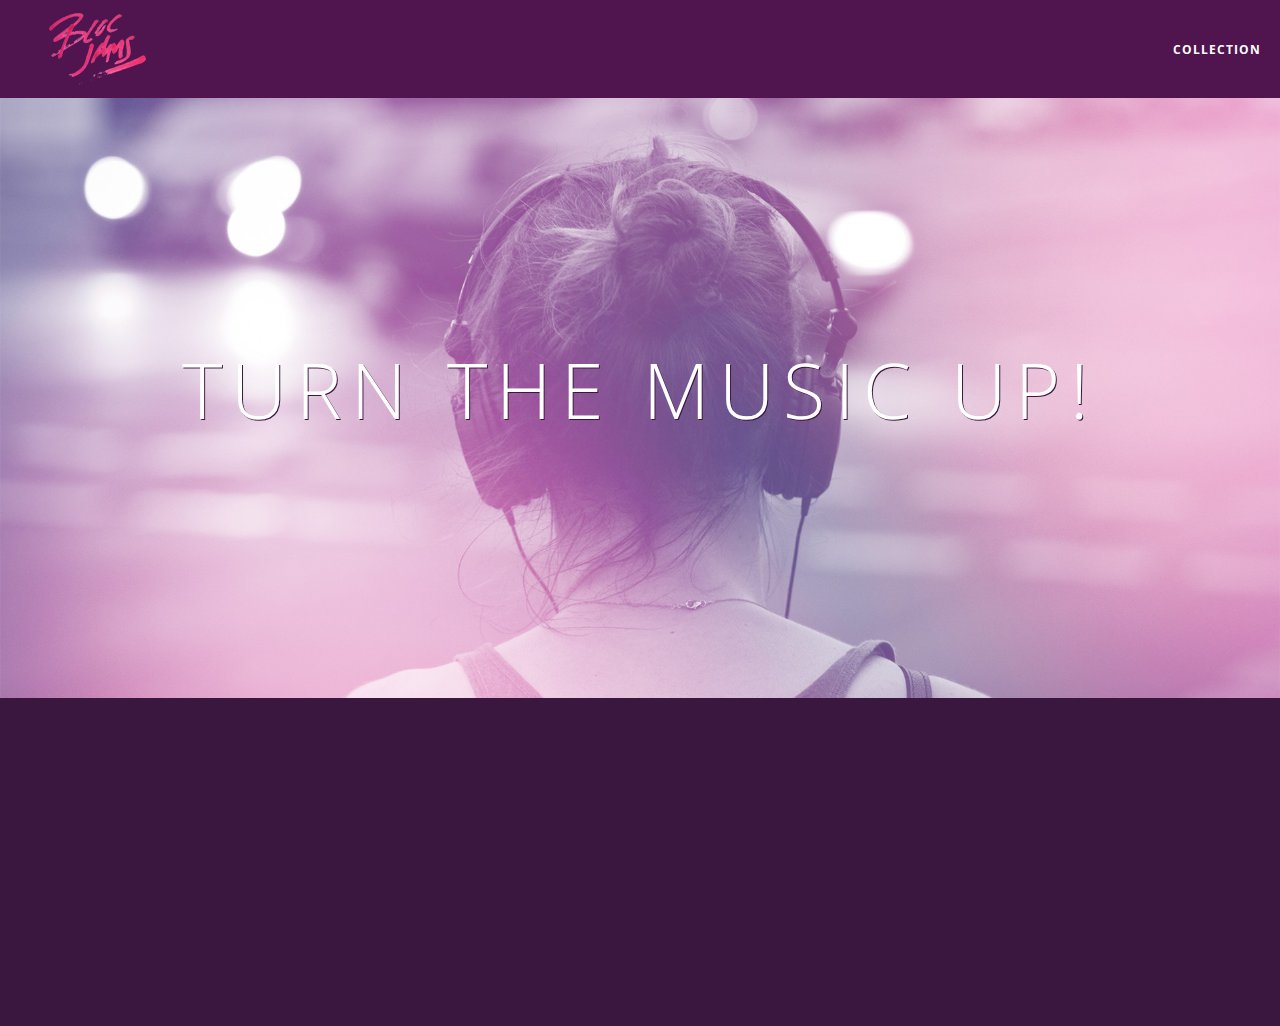
<file: index.html>
<!DOCTYPE html>


<html>
    <head>
        <title>Bloc Jams</title>
        <meta name="viewport" content="width=device-width, initial-scale=1">
        <link rel="stylesheet" type="text/css" href="http://fonts.googleapis.com/css?family=Open+Sans:400,800,600,700,300">
        <link rel="stylesheet" type="text/css" href="http://code.ionicframework.com/ionicons/2.0.1/css/ionicons.min.css">
        <link rel="stylesheet" type="text/css" href="styles/normalize.css">
        <link rel="stylesheet" type="text/css" href="styles/main.css">
        <link rel="stylesheet" type="text/css" href="styles/landing.css">
    </head>
    <body class="landing">
        <nav class="navbar"><!-- nav bar -->
            <a href="index.html" class="logo">
                <img src="assets/images/bloc_jams_logo.png" alt="bloc jams logo">
            </a>
            <div class="links-container">
                <a href="collection.html" class="navbar-link">collection</a>
            </div>
        </nav>
        
        <section class="hero-content"> <!-- hero content -->
            <h1 class="hero-title">Turn the music up!</h1>
        </section>
        <section class="selling-points container clearfix"> <!-- selling points -->
            <div class="point column third">
                <span class="ion-music-note"></span>
                <h5 class="point-title">Choose your music</h5>
                <p class="point-description">The world is full of music; why should you have to listen to music that someone else chose?</p>
            </div>
            <div class="point column third">
                <span class="ion-radio-waves"></span>
                <h5 class="point-title">Unlimited, streaming, ad-free</h5>
                <p class="point-description">No arbitrary limits. No distractions.</p>    
            </div>
            <div class="point column third">
                <span class="ion-iphone"></span>
                <h5 class="point-title">Mobile enabled</h5>
                <p class="point-description">Listen to your music on the go. This streaming service is available on all mobile platforms.</p>
            </div>
        </section>
        <script src="scripts/utilities.js"></script>
        <script src="https://code.jquery.com/jquery-2.1.3.min.js"></script>
        <script src="scripts/landing.js"></script>
    </body>
</html>
</file>
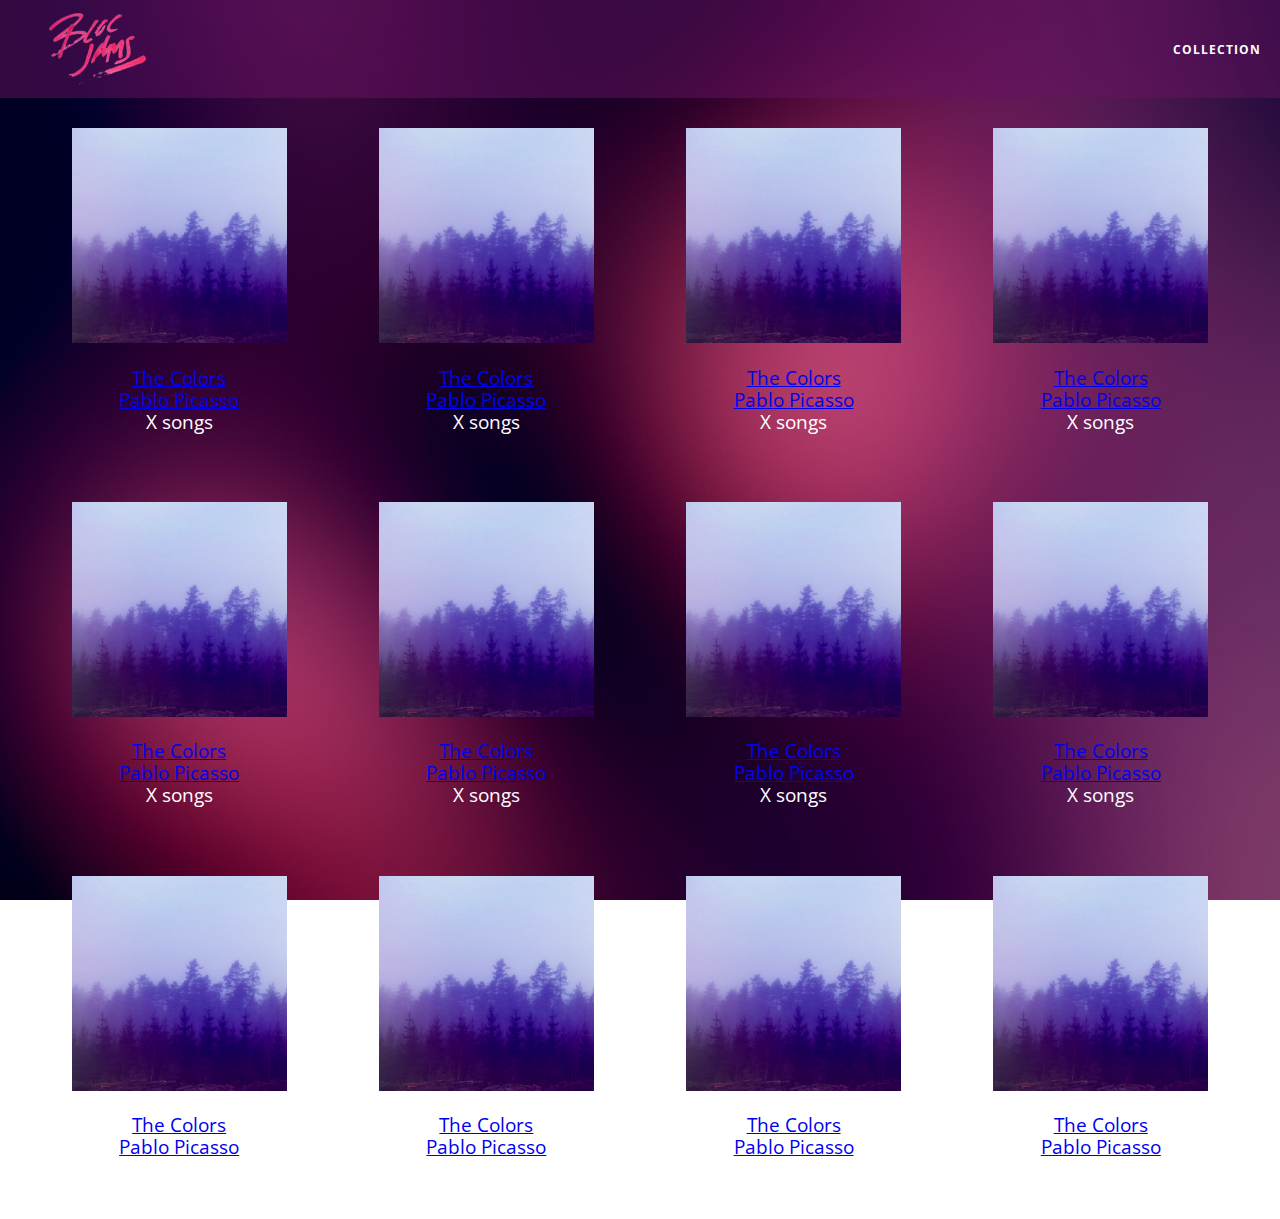
<file: collection.html>
<!DOCTYPE html>
<html>
    <head>
    <title>Bloc Jams</title>
        <meta name = "viewport" content="width=device-width, initial-scale=1">
        <link rel="stylesheet" type="text/css" href="http://fonts.googleapis.com/css?family=Open+Sans:400,800,600,700,300">
        <link rel="stylesheet" type="text/css" href="http://code.ionicframework.com/ionicons/2.0.1/css/ionicons.min.css">
        <link rel="stylesheet" type="text/css" href="styles/normalize.css">
        <link rel="stylesheet" type="text/css" href="styles/main.css">
        <link rel="stylesheet" type="text/css" href="styles/collection.css">    
    </head>
    <body class="collection">
        <nav class="navbar"> <!-- nav bar -->
            <a href="index.html" class="logo">
                <img src="assets/images/bloc_jams_logo.png" alt="bloc jams logo">
            </a>
            <div class="links-container">
                <a href="collection.html" class="navbar-link">collection</a>
            </div>
        </nav>
        
        <section class="album-covers container clearfix">
            
        
        </section>
        <script src="https://code.jquery.com/jquery-2.1.3.min.js"></script>
        <script src="scripts/collection.js"></script>
    </body>
</html>
</file>
<file: styles/main.css>
*, *::before, *::after{
    -moz-box-sizing: border-box;
    -webkit-box-sizing: border-box;
    box-sizing: border-box;
}

html {
    height: 100%; /*makes sure our HTML takes up 100% of the browser window */
    font-size: 100%;
}

body {
    font-family: 'Open Sans';   /* sets our font to the "Open Sans" typeface */
    color: white;               /* sets the text color to white */
    min-height: 100%;            /* says the height of the body must be, at minimum 100% of the window */
}


.navbar {
    position: relative;
    padding: 0.5rem;
    /* #1 */
    background-color: rgba(101,18,95,0.5);
    /* #2 */
    z-index: 1;
}

.navbar .logo {
    position: relative; /*positioning will be explained in a resource */
    left: 2rem;
    cursor: pointer; /*produces the finger-pointer icon when you hover over the logo */
}

.navbar .links-container{
    display: table;
    position: absolute;
    top: 0;
    right: 0;
    height: 100px;
    color: white;
    /* #3 */
    text-decoration: none;   
}

.links-container .navbar-link {
    display: table-cell;
    position: relative;
    height: 100%;
    padding-left: 1rem;
    padding-right: 1rem;
    /* #4 */
    vertical-align: middle;
    color: white;
    font-size: 0.625rem;
    letter-spacing: 0.05rem;
    font-weight: 700;
    text-transform: uppercase;
    /* #3 */
    text-decoration: none;
    cursor: pointer;
}

    /* #5 */
.links-container .navbar-link:hover {
    color: rgb(233,50,117);
}

.links-container .navbar-link:active {
    color: rgb(233,50,117);
    background-color: white;
}

.container {
    margin: 0 auto;
    max-width: 64rem;
}

.container.narrow {
    max-width: 56rem;
}

/* Medium and small screens (640px) */
@media (min-width: 640px) {
    html {font-size: 112%;}
    
    .column {
        float: left;
        padding-left: 1rem;
        padding-right: 1rem;
    }
    
    .column.full { width: 100%; }
    .column.two-thirds { width: 66.7%; }
    .column.half { width: 50%; }
    .column.third { width: 33.3%; }
    .column.fourth {width: 25%; }
    .column.flow-opposite { float: right; }
}

/* Large screens (1024px) */
@media (min-width: 1024px) {
    html {font-size: 120%;}
}

.clearfix::before,
.clearfix::after {
    content:"";
    display: table;
}

.clearfix::after {
    clear: both;
}
</file>
<file: styles/landing.css>
body.landing {
    background-color: rgb(58,23,63);    /* sets the background color to an RGB value */    
}

.hero-content {
    position: relative;
    min-height: 600px;  /* hero content element bust be at least 600 pixels */
    background-image: url(../assets/images/bloc_jams_bg.jpg);
    background-repeat: no-repeat;
    background-position: center center;
    background-size: cover;
}

.hero-content .hero-title {
    position: absolute;
    top: 40%;
    -webkit-transform: translateY(-50%);
    -moz-transform: translateY(-50%);
    -ms-transform: translateY(-50%);
    transform: translateY(-50%);
    width: 100%;                                /* makes sure the title inhabits the full width of its container */
    text-align: center;                         /* aligns text in the horizontal center of the element */
    font-size: 4rem;                            /* specifies the size of the font in root em units */
    font-weight: 300;                           /* makes the font thinner or lighter weight */
    text-transform: uppercase;                  /* transforms the text to be all uppercase */
    letter-spacing: 0.5rem;                     /* puts 0.5 root ems worth of space b/w each letter */
    text-shadow: 1px 1px 0px rgb(58,23,63);     /* creates a shadow underneath the text for readability over the image */
}

.selling-points {
    position: relative;
}

.point {
    position: relative;
    padding: 2rem;
    text-align: center;
    opacity: 0;
    -webkit-transform: scaleX(0.9) translateY(3rem);
    -moz-transform: scaleX(0.9) translateY(3rem);
    transform: scaleX(0.9) translateY(3rem);
    -webkit-transition: all 0.25s ease-in-out;
    -moz-transition: all 0.25s ease-in-out;
    transition: all 0.25s ease-in-out;
    -webkit-transition-delay: 0.2s;
    -moz-transition-delay: 0.2s;
    tranistion-delay: 0.2s;
}


.point .point-title {
    font-size: 1.25rem;
}

.ion-music-note,
.ion-radio-waves,
.ion-iphone {
    color: rgb(233,50,117);
    font-size: 5rem;
}
</file>
<file: styles/collection.css>
body.collection {
    background-image: url(../assets/images/blurred_backgrounds/blur_bg_2.jpg);
    backgound-repeat: no repeat;
    background-attachment: fixed;
    background-position: center center;
    background-size: cover;
}

.album-covers {
    position: relative;
}

.collection-album-container {
    position: relative;
    margin-top: 30px;
    margin-bottom: 20px;
    text-align: center;
}

.collection-album-container .caption {
    margin-top: 10px;
}

.collection-album-container .caption p {
    font-size: 1rem;
    font-weight: 300;
    color: rgba(255,255,255,0.6);
}

.collection-album-container .caption p a {
    color: rgba(255,255,255,0.6);
}

.collection-album-container .caption p a.album-name {
    color: white;
}

.collection-album-container img {
    width: 80%;
}
</file>
